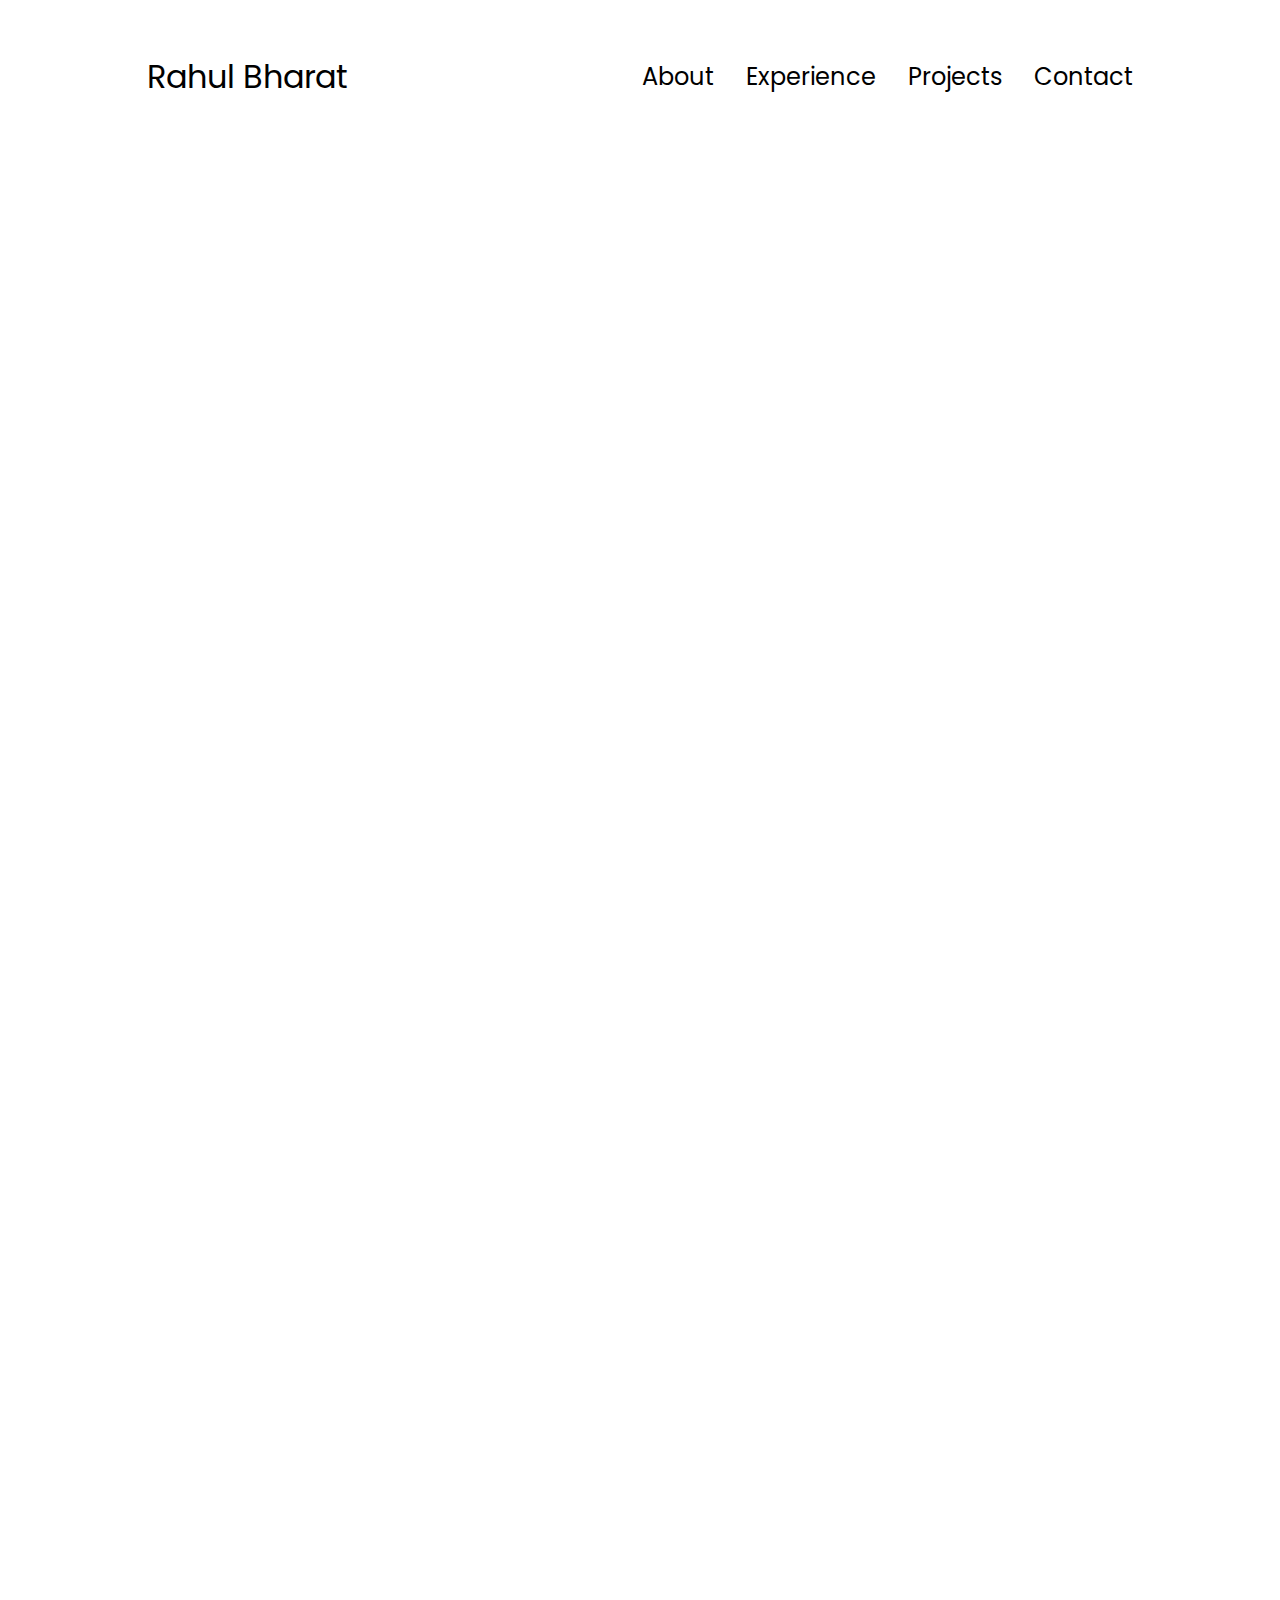
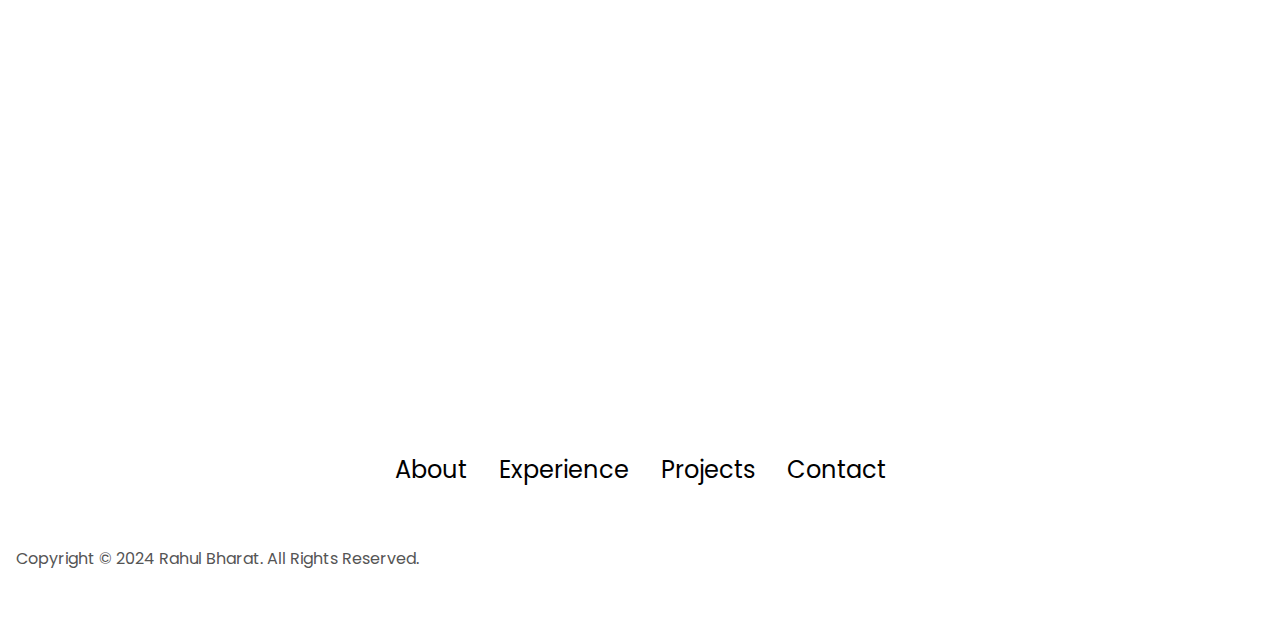
<file: task - 1/index.html>
<!DOCTYPE html>
<html lang="en">
  <head>
    <meta charset="UTF-8" />
    <meta http-equiv="X-UA-Compatible" content="IE=edge" />
    <meta name="viewport" content="width=device-width, initial-scale=1.0" />
    <title>My Portfolio</title>
    <link rel="stylesheet" href="style.css" />
    <link rel="stylesheet" href="mediaqueries.css" />
  </head>
  <body>
    <nav id="desktop-nav">
      <div class="logo">Rahul Bharat</div>
      <div>
        <ul class="nav-links">
          <li><a href="#about">About</a></li>
          <li><a href="#experience">Experience</a></li>
          <li><a href="#projects">Projects</a></li>
          <li><a href="#contact">Contact</a></li>
        </ul>
      </div>
    </nav>
    <nav id="hamburger-nav">
      <div class="logo">Rahul Bharat</div>
      <div class="hamburger-menu">
        <div class="hamburger-icon" onclick="toggleMenu()">
          <span></span>
          <span></span>
          <span></span>
        </div>
        <div class="menu-links">
          <li><a href="#about" onclick="toggleMenu()">About</a></li>
          <li><a href="#experience" onclick="toggleMenu()">Experience</a></li>
          <li><a href="#projects" onclick="toggleMenu()">Projects</a></li>
          <li><a href="#contact" onclick="toggleMenu()">Contact</a></li>
        </div>
      </div>
    </nav>
    <section id="profile">
      <div class="section__pic-container">
        <img src="./assets/cropped_image.png" alt="Rahul Bharat profile picture" />
      </div>
      <div class="section__text">
        <p class="section__text__p1">Hello, I'm</p>
        <h1 class="title">Rahul Bharat</h1>
        <p class="section__text__p2">Mern Stack Developer</p>
        <div class="btn-container">
          <button
            class="btn btn-color-2"
            onclick="window.open('./assets/your_resume.pdf')"
          >
            Download CV
          </button>
          <button class="btn btn-color-1" onclick="location.href='./#contact'">
            Contact Info
          </button>
        </div>
        <div id="socials-container">
          <img
            src="./assets/linkedin.png"
            alt="My LinkedIn profile"
            class="icon"
            onclick="location.href='https://www.linkedin.com/in/rahul-bharat?utm_source=share&utm_campaign=share_via&utm_content=profile&utm_medium=android_app'"
          />
          <img
            src="./assets/github.png"
            alt="My Github profile"
            class="icon"
            onclick="location.href='https://github.com/r-bharat'"
          />
        </div>
      </div>
    </section>
    <section id="about">
      <p class="section__text__p1">Get To Know More</p>
      <h1 class="title">About Me</h1>
      <div class="section-container">
        <div class="section__pic-container">
          <img
            src="./assets/rahul.jpg"
            alt="Profile picture"
            class="about-pic"
          />
        </div>
        <div class="about-details-container">
          <div class="about-containers">
            <div class="details-container">
              <img
                src="./assets/experience.png"
                alt="Experience icon"
                class="icon"
              />
              <h3>Experience</h3>
              <p>1+ Years <br />Frontend Development</p>
            </div>
            <div class="details-container">
              <img
                src="./assets/education.png"
                alt="Education icon"
                class="icon"
              />
              <h3>Education</h3>
              <p>Bachelors of Commerce<br />Diploma in C.S</p>
            </div>
          </div>
          <div class="text-container">
            <p>
              My name is Rahul, and I am a MERN stack developer currently working at Codsoft. 
              I have a strong passion for building dynamic and responsive web applications, 
              utilizing my expertise in MongoDB, Express.js, React, and Node.js. I focus on delivering high-quality 
              projects with attention to detail and best coding practices. I thrive in collaborative environments 
              and am always eager to learn and adapt to new technologies. Outside of coding, I enjoy exploring 
              innovative solutions and staying updated on industry trends.
            </p>
          </div>
        </div>
      </div>
      <img
        src="./assets/arrow.png"
        alt="Arrow icon"
        class="icon arrow"
        onclick="location.href='./#experience'"
      />
    </section>
    <section id="experience">
      <p class="section__text__p1">Explore My</p>
      <h1 class="title">Experience</h1>
      <div class="experience-details-container">
        <div class="about-containers">
          <div class="details-container">
            <h2 class="experience-sub-title">Frontend Development</h2>
            <div class="article-container">
              <article>
                <img
                  src="./assets/checkmark.png"
                  alt="Experience icon"
                  class="icon"
                />
                <div>
                  <h3>HTML</h3>
                  <p>Experienced</p>
                </div>
              </article>
              <article>
                <img
                  src="./assets/checkmark.png"
                  alt="Experience icon"
                  class="icon"
                />
                <div>
                  <h3>CSS</h3>
                  <p>Experienced</p>
                </div>
              </article>
              <article>
                <img
                  src="./assets/checkmark.png"
                  alt="Experience icon"
                  class="icon"
                />
                <div>
                  <h3>SASS</h3>
                  <p>Intermediate</p>
                </div>
              </article>
              <article>
                <img
                  src="./assets/checkmark.png"
                  alt="Experience icon"
                  class="icon"
                />
                <div>
                  <h3>React</h3>
                  <p>Experienced</p>
                </div>
              </article>
              <article>
                <img
                  src="./assets/checkmark.png"
                  alt="Experience icon"
                  class="icon"
                />
                <div>
                  <h3>Javascript</h3>
                  <p>Experienced</p>
                </div>
              </article>
              <article>
                <img
                  src="./assets/checkmark.png"
                  alt="Experience icon"
                  class="icon"
                />
                <div>
                  <h3>Material UI</h3>
                  <p>Intermediate</p>
                </div>
              </article>
            </div>
          </div>
          <div class="details-container">
            <h2 class="experience-sub-title">Backend Development</h2>
            <div class="article-container">
              <article>
                <img
                  src="./assets/checkmark.png"
                  alt="Experience icon"
                  class="icon"
                />
                <div>
                  <h3>PostgreSQL</h3>
                  <p>Intermediate</p>
                </div>
              </article>
              <article>
                <img
                  src="./assets/checkmark.png"
                  alt="Experience icon"
                  class="icon"
                />
                <div>
                  <h3>Node JS</h3>
                  <p>Intermediate</p>
                </div>
              </article>
              <article>
                <img
                  src="./assets/checkmark.png"
                  alt="Experience icon"
                  class="icon"
                />
                <div>
                  <h3>Express JS</h3>
                  <p>Intermediate</p>
                </div>
              </article>
              <article>
                <img
                  src="./assets/checkmark.png"
                  alt="Experience icon"
                  class="icon"
                />
                <div>
                  <h3>Git</h3>
                  <p>Intermediate</p>
                </div>
              </article>
              <article>
                <img
                  src="./assets/checkmark.png"
                  alt="Experience icon"
                  class="icon"
                />
                <div>
                  <h3>Next js</h3>
                  <p>Basic</p>
                </div>
              </article>
            </div>
          </div>
        </div>
      </div>
      <img
        src="./assets/arrow.png"
        alt="Arrow icon"
        class="icon arrow"
        onclick="location.href='./#projects'"
      />
    </section>
    <section id="projects">
      <p class="section__text__p1">Browse My Recent</p>
      <h1 class="title">Projects</h1>
      <div class="experience-details-container">
        <div class="about-containers">
          <div class="details-container color-container">
            <div class="article-container">
              <img
                src="./assets/p1.png"
                alt="Project 1"
                class="project-img"
              />
            </div>
            <h2 class="experience-sub-title project-title">Calculator</h2>
            <div class="btn-container">
              <button
                class="btn btn-color-2 project-btn"
                onclick="location.href='https://github.com/r-bharat'"
              >
                Github
              </button>
              <button
                class="btn btn-color-2 project-btn"
                onclick="location.href='calculator'"
              >
                Live Demo
              </button>
            </div>
          </div>
          <div class="details-container color-container">
            <div class="article-container">
              <img
                src="./assets/p2.png"
                alt="Project 2"
                class="project-img"
              />
            </div>
            <h2 class="experience-sub-title project-title">Gym landing Page</h2>
            <div class="btn-container">
              <button
                class="btn btn-color-2 project-btn"
                onclick="location.href='https://github.com/r-bharat'"
              >
                Github
              </button>
              <button
                class="btn btn-color-2 project-btn"
                onclick="location.href='landing page'"
              >
                Live Demo
              </button>
            </div>
          </div>
          
        </div>
      </div>
      <img
        src="./assets/arrow.png"
        alt="Arrow icon"
        class="icon arrow"
        onclick="location.href='./#contact'"
      />
    </section>
    <section id="contact">
      <p class="section__text__p1">Get in Touch</p>
      <h1 class="title">Contact Me</h1>
      <div class="contact-info-upper-container">
        <div class="contact-info-container">
          <img
            src="./assets/email.png"
            alt="Email icon"
            class="icon contact-icon email-icon"
          />
          <p><a href="mailto:examplemail@gmail.com">Example@gmail.com</a></p>
        </div>
        <div class="contact-info-container">
          <img
            src="./assets/linkedin.png"
            alt="LinkedIn icon"
            class="icon contact-icon"
          />
          <p><a href="https://www.linkedin.com/in/rahul-bharat?utm_source=share&utm_campaign=share_via&utm_content=profile&utm_medium=android_app">LinkedIn</a></p>
        </div>
      </div>
    </section>
    <footer>
      <nav>
        <div class="nav-links-container">
          <ul class="nav-links">
            <li><a href="#about">About</a></li>
            <li><a href="#experience">Experience</a></li>
            <li><a href="#projects">Projects</a></li>
            <li><a href="#contact">Contact</a></li>
          </ul>
        </div>
      </nav>
      <p>Copyright &#169; 2024 Rahul Bharat. All Rights Reserved.</p>
    </footer>
    <script src="script.js"></script>
  </body>
</html>
</file>
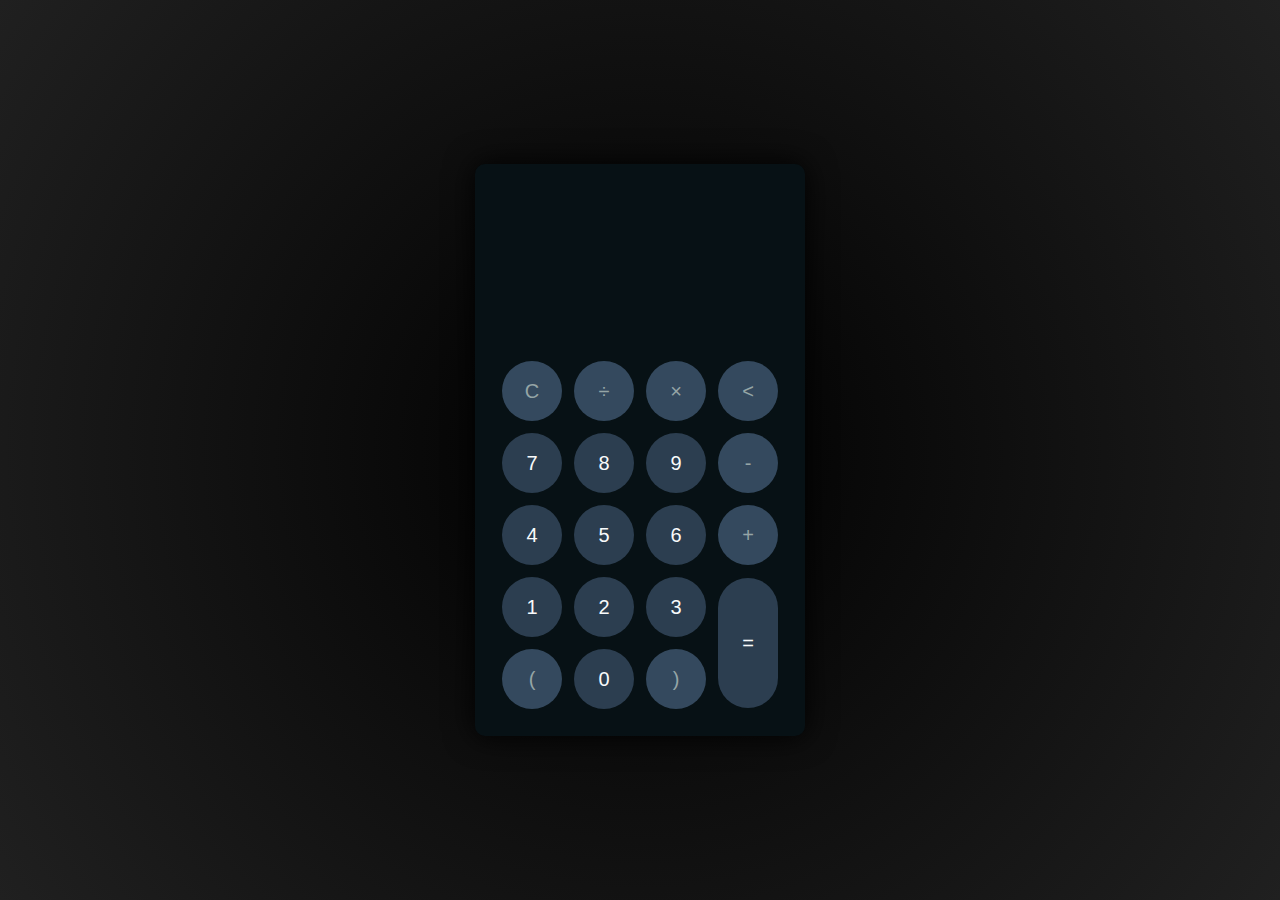
<file: task - 1/calculator/index.html>
<!DOCTYPE html>
<html lang="en">
<head>
  <meta charset="UTF-8">
  <title>My Calculator</title>
  <link rel="stylesheet" href="style.css">
</head>
<body>
<div class="container">
  <div class="calculator dark">
    <div class="display-screen">
      <div id="display"></div>
    </div>
    <div class="buttons">
      <table>
        <tr>
          <td><button class="btn-operator" id="clear">C</button></td>
          <td><button class="btn-operator" id="/">&divide;</button></td>
          <td><button class="btn-operator" id="*">&times;</button></td>
          <td><button class="btn-operator" id="backspace"><</button></td>
        </tr>
        <tr>
          <td><button class="btn-number" id="7">7</button></td>
          <td><button class="btn-number" id="8">8</button></td>
          <td><button class="btn-number" id="9">9</button></td>
          <td><button class="btn-operator" id="-">-</button></td>
        </tr>
        <tr>
          <td><button class="btn-number" id="4">4</button></td>
          <td><button class="btn-number" id="5">5</button></td>
          <td><button class="btn-number" id="6">6</button></td>
          <td><button class="btn-operator" id="+">+</button></td>
        </tr>
        <tr>
          <td><button class="btn-number" id="1">1</button></td>
          <td><button class="btn-number" id="2">2</button></td>
          <td><button class="btn-number" id="3">3</button></td>
          <td rowspan="2"><button class="btn-equal" id="equal">=</button></td>
        </tr>
        <tr>
          <td><button class="btn-operator" id="(">(</button></td>
          <td><button class="btn-number" id="0">0</button></td>
          <td><button class="btn-operator" id=")">)</button></td>
        </tr>
      </table>
    </div>
  </div>
</div>
<script src="script.js"></script>
</body>
</html>
</file>
<file: task - 1/style.css>
@import url("https://fonts.googleapis.com/css2?family=Poppins:wght@300;400;500;600&display=swap");

* {
  margin: 0;
  padding: 0;
}

body {
  font-family: "Poppins", sans-serif;
}

html {
  scroll-behavior: smooth;
}

p {
  color: rgb(85, 85, 85);
}

/* TRANSITION */

a,
.btn {
  transition: all 300ms ease;
}

/* DESKTOP NAV */

nav,
.nav-links {
  display: flex;
}

nav {
  justify-content: space-around;
  align-items: center;
  height: 17vh;
}

.nav-links {
  gap: 2rem;
  list-style: none;
  font-size: 1.5rem;
}

a {
  color: black;
  text-decoration: none;
}

a:hover {
  color: grey;
  text-decoration: underline;
  text-underline-offset: 1rem;
  text-decoration-color: rgb(181, 181, 181);
}

.logo {
  font-size: 2rem;
  transition: transform 0.3s ease;
}

.logo:hover {
  transform: scale(1.1) rotate(5deg);
}

/* HAMBURGER MENU */

#hamburger-nav {
  display: none;
}

.hamburger-menu {
  position: relative;
  display: inline-block;
}

.hamburger-icon {
  display: flex;
  flex-direction: column;
  justify-content: space-between;
  height: 24px;
  width: 30px;
  cursor: pointer;
}

.hamburger-icon span {
  width: 100%;
  height: 2px;
  background-color: black;
  transition: all 0.3s ease-in-out;
}

.menu-links {
  position: absolute;
  top: 100%;
  right: 0;
  background-color: white;
  width: fit-content;
  max-height: 0;
  overflow: hidden;
  transition: max-height 0.3s ease-in-out;
}

.menu-links a {
  display: block;
  padding: 10px;
  text-align: center;
  font-size: 1.5rem;
  color: black;
  text-decoration: none;
  transition: all 0.3s ease-in-out;
}

.menu-links li {
  list-style: none;
}

.menu-links.open {
  max-height: 300px;
}

.hamburger-icon.open span:first-child {
  transform: rotate(45deg) translate(10px, 5px);
}

.hamburger-icon.open span:nth-child(2) {
  opacity: 0;
}

.hamburger-icon.open span:last-child {
  transform: rotate(-45deg) translate(10px, -5px);
}

/* SECTIONS */

section {
  padding-top: 4vh;
  height: 96vh;
  margin: 0 10rem;
  box-sizing: border-box;
  min-height: fit-content;
  opacity: 0;
  transform: translateY(20px);
  animation: fadeInUp 0.6s forwards;
}

@keyframes fadeInUp {
  to {
    opacity: 1;
    transform: translateY(0);
  }
}

.section-container {
  display: flex;
}

/* PROFILE SECTION */

#profile {
  display: flex;
  justify-content: center;
  gap: 5rem;
  height: 80vh;
}

.section__pic-container {
  display: flex;
  height: 400px;
  width: 400px;
  margin: auto 0;
}

.section__text {
  align-self: center;
  text-align: center;
}

.section__text p {
  font-weight: 600;
}

.section__text__p1 {
  text-align: center;
}

.section__text__p2 {
  font-size: 1.75rem;
  margin-bottom: 1rem;
}

.title {
  font-size: 3rem;
  text-align: center;
  animation: slideIn 0.6s ease-out;
}

@keyframes slideIn {
  0% {
    transform: translateX(-50%);
    opacity: 0;
  }
  100% {
    transform: translateX(0);
    opacity: 1;
  }
}

#socials-container {
  display: flex;
  justify-content: center;
  margin-top: 1rem;
  gap: 1rem;
}

/* ICONS */

.icon {
  cursor: pointer;
  height: 2rem;
  transition: transform 300ms ease, filter 300ms ease;
}

.icon:hover {
  transform: scale(1.2) rotate(15deg);
  filter: brightness(1.2);
}

/* BUTTONS */

.btn-container {
  display: flex;
  justify-content: center;
  gap: 1rem;
}

.btn {
  font-weight: 600;
  transition: all 300ms ease;
  padding: 1rem;
  width: 8rem;
  border-radius: 2rem;
  position: relative;
  overflow: hidden;
}

.btn:before {
  content: '';
  position: absolute;
  top: 50%;
  left: 50%;
  width: 300%;
  height: 300%;
  background: rgba(255, 255, 255, 0.2);
  border-radius: 50%;
  transform: translate(-50%, -50%) scale(0);
  transition: transform 0.5s ease;
  z-index: 0;
}

.btn:hover:before {
  transform: translate(-50%, -50%) scale(1);
}

.btn-color-1,
.btn-color-2 {
  border: rgb(53, 53, 53) 0.1rem solid;
}

.btn-color-1:hover,
.btn-color-2:hover {
  cursor: pointer;
}

.btn-color-1,
.btn-color-2:hover {
  background: rgb(53, 53, 53);
  color: white;
}

.btn-color-1:hover {
  background: rgb(0, 0, 0);
}

.btn-color-2 {
  background: none;
}

.btn-color-2:hover {
  border: rgb(255, 255, 255) 0.1rem solid;
}

.btn-container {
  gap: 1rem;
}

/* ABOUT SECTION */

#about {
  position: relative;
}

.about-containers {
  gap: 2rem;
  margin-bottom: 2rem;
  margin-top: 2rem;
}

.about-details-container {
  justify-content: center;
  flex-direction: column;
}

.about-containers,
.about-details-container {
  display: flex;
}

.about-pic {
  border-radius: 2rem;
  transition: transform 0.5s ease;
}

.about-pic:hover {
  transform: scale(1.05) rotate(3deg);
}

.arrow {
  position: absolute;
  right: -5rem;
  bottom: 2.5rem;
}

.details-container {
  padding: 1.5rem;
  flex: 1;
  background: white;
  border-radius: 2rem;
  border: rgb(53, 53, 53) 0.1rem solid;
  border-color: rgb(163, 163, 163);
  text-align: center;
}

.section-container {
  gap: 4rem;
  height: 80%;
}

.section__pic-container {
  height: 400px;
  width: 400px;
  margin: auto 0;
}

/* EXPERIENCE SECTION */

#experience {
  position: relative;
}

.experience-sub-title {
  color: rgb(85, 85, 85);
  font-weight: 600;
  font-size: 1.75rem;
  margin-bottom: 2rem;
  animation: bounceIn 0.5s forwards;
}

@keyframes bounceIn {
  0% {
    transform: translateY(-20px);
    opacity: 0;
  }
  100% {
    transform: translateY(0);
    opacity: 1;
  }
}

.experience-details-container {
  display: flex;
  justify-content: center;
  flex-direction: column;
}

.article-container {
  display: flex;
  text-align: initial;
  flex-wrap: wrap;
  flex-direction: row;
  gap: 2.5rem;
  justify-content: space-around;
}

article {
  display: flex;
  width: 10rem;
  justify-content: space-around;
  gap: 0.5rem;
}

/* PROJECTS SECTION */

#projects {
  position: relative;
}

.color-container {
  border-color: rgb(163, 163, 163);
  background: rgb(250, 250, 250);
}

.project-img {
  border-radius: 2rem;
  width: 90%;
  height: 90%;
  transition: transform 300ms ease;
}

.project-img:hover {
  transform: scale(1.1) rotate(5deg);
}

.project-title {
  margin: 1rem;
  color: black;
}

.project-btn {
  color: black;
  border-color: rgb(163, 163, 163);
}

/* CONTACT */

#contact {
  display: flex;
  justify-content: center;
  flex-direction: column;
  height: 70vh;
}

.contact-info-upper-container {
  display: flex;
  justify-content: center;
  border-radius: 2rem;
  border: rgb(53, 53, 53) 0.1rem solid;
  border-color: rgb(163, 163, 163);
  background: rgb(250, 250, 250);
  margin: 2rem auto;
  padding: 0.5rem;
}

.contact-info-container {
  display: flex;
  align-items: center;
  justify-content: center;
  gap: 0.5rem;
  margin: 1rem;
}

.contact-info-container p {
  font-size: larger;
}

.contact-icon {
  cursor: default;
}

.email-icon {
  height: 2.5rem;
}

/* FOOTER SECTION */

footer {
  height: 26vh;
  margin: 0 1rem;
}

/* 3D ANIMATION FOR IMAGES */

.section__pic-container img {
  transition: transform 300ms ease;
}

.section__pic-container img:hover {
  transform: scale(1.1) perspective(600px) rotateY(10deg);
}

/* ADDITIONAL ANIMATIONS */

/* Social icon bounce effect */
#socials-container .icon {
  animation: bounce 0.6s infinite alternate;
}

@keyframes bounce {
  from {
    transform: translateY(0);
  }
  to {
    transform: translateY(-10px);
  }
}
</file>
<file: task - 1/mediaqueries.css>
@media screen and (max-width: 1400px) {
  #profile {
    height: 83vh;
    margin-bottom: 6rem;
  }
  .about-containers {
    flex-wrap: wrap;
  }
  #contact,
  #projects {
    height: fit-content;
  }
}

@media screen and (max-width: 1200px) {
  #desktop-nav {
    display: none;
  }
  #hamburger-nav {
    display: flex;
  }
  #experience,
  .experience-details-container {
    margin-top: 2rem;
  }
  #profile,
  .section-container {
    display: block;
  }
  .arrow {
    display: none;
  }
  section,
  .section-container {
    height: fit-content;
  }
  section {
    margin: 0 5%;
  }
  .section__pic-container {
    width: 275px;
    height: 275px;
    margin: 0 auto 2rem;
  }
  .about-containers {
    margin-top: 0;
  }
}

@media screen and (max-width: 600px) {
  #contact,
  footer {
    height: 40vh;
  }
  #profile {
    height: 83vh;
    margin-bottom: 0;
  }
  article {
    font-size: 1rem;
  }
  footer nav {
    height: fit-content;
    margin-bottom: 2rem;
  }
  .about-containers,
  .contact-info-upper-container,
  .btn-container {
    flex-wrap: wrap;
  }
  .contact-info-container {
    margin: 0;
  }
  .contact-info-container p,
  .nav-links li a {
    font-size: 1rem;
  }
  .experience-sub-title {
    font-size: 1.25rem;
  }
  .logo {
    font-size: 1.5rem;
  }
  .nav-links {
    flex-direction: column;
    gap: 0.5rem;
    text-align: center;
  }
  .section__pic-container {
    width: auto;
    height: 46vw;
    justify-content: center;
  }
  .section__text__p2 {
    font-size: 1.25rem;
  }
  .title {
    font-size: 2rem;
  }
  .text-container {
    text-align: justify;
  }
}
</file>
<file: task - 1/calculator/style.css>
* {
    padding: 0;
    margin: 0;
    box-sizing: border-box;
    outline: 0;
    transition: all 0.5s ease;
}

body {
    font-family: sans-serif;
    background: radial-gradient(circle, rgba(0, 0, 0, 1) 0%, rgba(32, 32, 32, 1) 100%); /* Dark radial gradient background */
    color: #f8fafd; /* Light text color */
}

.container {
    height: 100vh;
    width: 100vw;
    display: grid;
    place-items: center;
}

.calculator {
    position: relative;
    height: auto;
    width: auto;
    padding: 20px;
    border-radius: 10px;
    box-shadow: 0 0 30px #000; /* Darker box shadow */
    background-color: #071115; /* Even darker background color */
}

.display-screen {
    margin-bottom: 20px;
}

#display {
    margin: 0 10px;
    height: 150px;
    width: auto;
    max-width: 270px;
    display: flex;
    align-items: flex-end;
    justify-content: flex-end;
    font-size: 30px;
    overflow-x: scroll;
    color: #f8fafd; /* Light text color */
}

#display::-webkit-scrollbar {
    height: 3px;
}

button {
    height: 60px;
    width: 60px;
    border: 0;
    border-radius: 30px;
    margin: 5px;
    font-size: 20px;
    cursor: pointer;
    transition: all 200ms ease;
    color: #f8fafb; /* Light button text color */
}

button:hover {
    transform: scale(1.1);
}

button#equal {
    height: 130px;
    background-color: #2c3e50; /* Darker equal button background color */
}

/* Operator buttons */
.calculator button.btn-operator {
    background-color: #34495e; /* Darker operator button background color */
    color: #95a5a6; /* Light operator button text color */
}

/* Number buttons */
.calculator button.btn-number {
    background-color: #2c3e50; /* Darker number button background color */
    color: #f8fafb; /* Light number button text color */
}
</file>
